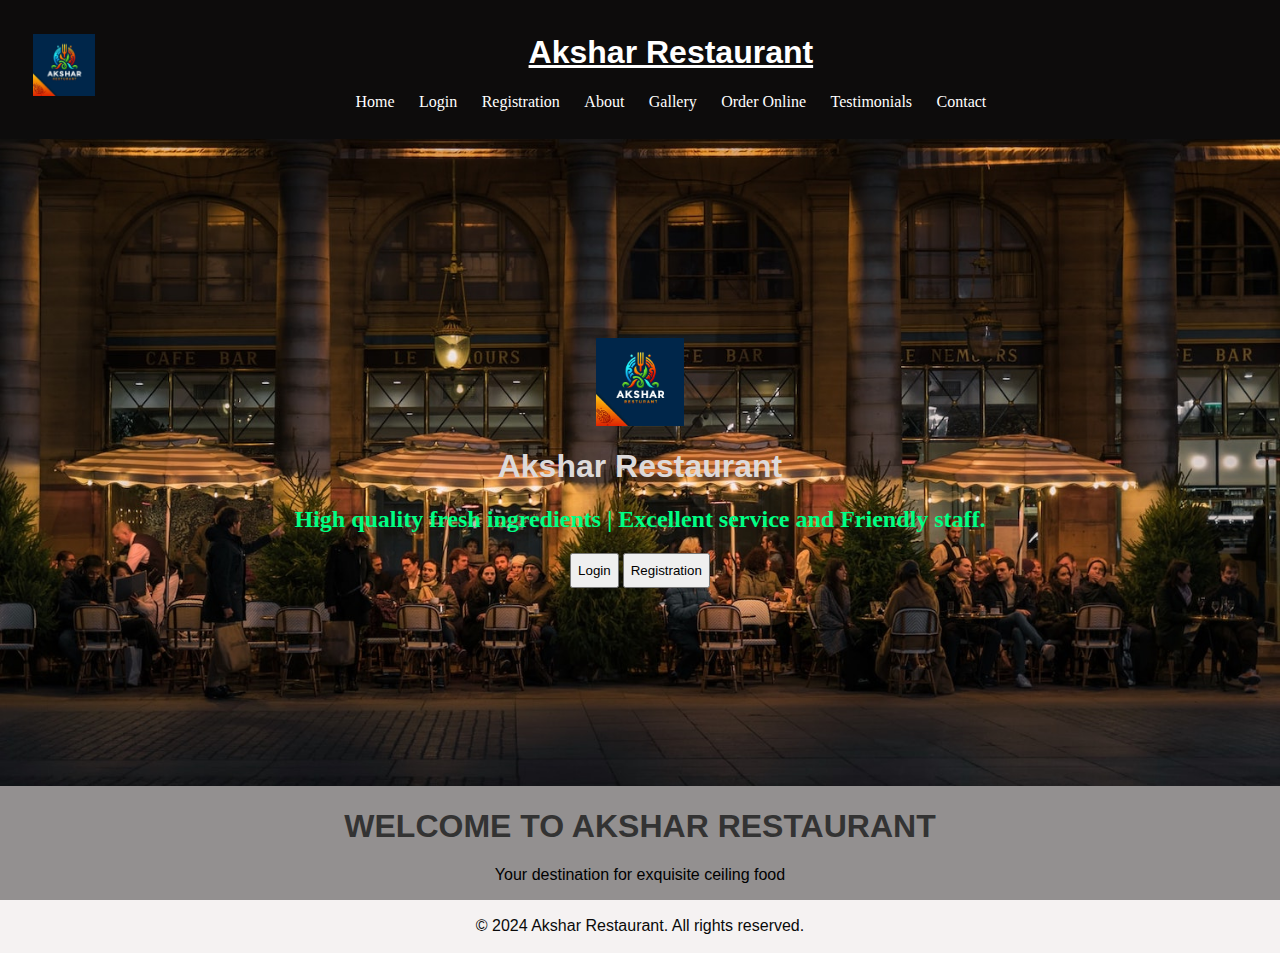
<file: index.html>
<!DOCTYPE html>
<html lang="en">
<head>
    <meta charset="UTF-8">
    <meta name="viewport" content="width=device-width, initial-scale=1.0">
    <title>Akshar Restaurant</title>
    <link rel="stylesheet" href="style.css">
    
    <style>
        body {
            margin: 0;
            padding: 0;
            font-family: Arial, sans-serif;
            background-color: #939090;
        }

        section{
        background-image: url('banner.jpg');
        height: 110%;
        width: 69%;    
        background-size: cover;
        background-position: center;
        color: #dddada;
        text-align: center;
        padding: 15.5%;
        }
         
        h2{
            color: rgb(0, 255, 132);
        }
    
        button{
            height: 35px;
        }
        

        .ceiling {
            width: 30%;
            height: 30%;
            position: relative;
            transform-style: preserve-3d;
            animation: rotateCeiling 10s infinite linear;
        }

        .ceiling .top,
        .ceiling .bottom {
            width: 100%;
            height: 100%;
            
        }

        .ceiling .top {
            transform: rotateX(90deg);
            transform-origin: bottom;
        }

        .ceiling .bottom {
            transform: rotateX(-90deg);
            transform-origin: top;
        }

        @keyframes rotateCeiling {
            0% {
                transform: rotateY(0deg);
            }
            100% {
                transform: rotateY(360deg);
            }
        }

        .title {
            text-align: center;
            margin-top: 20px;
        }

        .title h1 {
            font-size: 32px;
            color: #333;
            text-transform: uppercase;
        }
    a:hover{
            
        background-color: #510080bd;
    color: #000000fa;
    border-radius: 5px;
}

footer {
    background-color: #f5f2f2;
    color: #0a0a0a;
    padding: 0.1% 0.1%;
    text-align: center;
  }
    </style>
</head>
<body>
    <header>
        <nav align="center">
            <div><img  align="left" src="logo.jpeg" alt="" height="5%" width="5%"></div>
          <ul>
            <h1><li><u>Akshar Restaurant</u></li></h1>
          </ul>
          <ul>
            <li><a href="index.html">Home</a></li>
            <li><a href="index1.html">Login</a></li>
            <li><a href="index2.html">Registration</a></li>
            <li><a href="index3.html">About</a></li>
            <li><a href="index4.html">Gallery</a></li>
            <li><a href="index5.html">Order Online</a></li>
            <li><a href="index6.html">Testimonials</a></li>
            <li><a href="index7.html">Contact</a></li>
          </ul>
        </nav>
      </header>

     <section>
        <div><img  align="center" src="logo.jpeg" alt="" height="10%" width="10%"></div>
        <b><h1>Akshar Restaurant</h1></b>
        <h2>High quality fresh ingredients | Excellent service and Friendly staff.</h2>
        <a href="index1.html"><button type="submit">Login</button></a></td>
        <a href="index2.html"><button  type="submit">Registration</button></a></td>
     </section>
    

    <div class="container">
        <div class="ceiling">
            <div class="top"></div>
            <div class="bottom"></div>
        </div>
    </div>
    <div class="title">
        <h1>Welcome to Akshar Restaurant</h1>
        <p>Your destination for exquisite ceiling food</p>
    </div>

    <footer>
        <p>&copy; 2024 Akshar Restaurant. All rights reserved.</p>
      </footer>
</body>
</html>
</file>
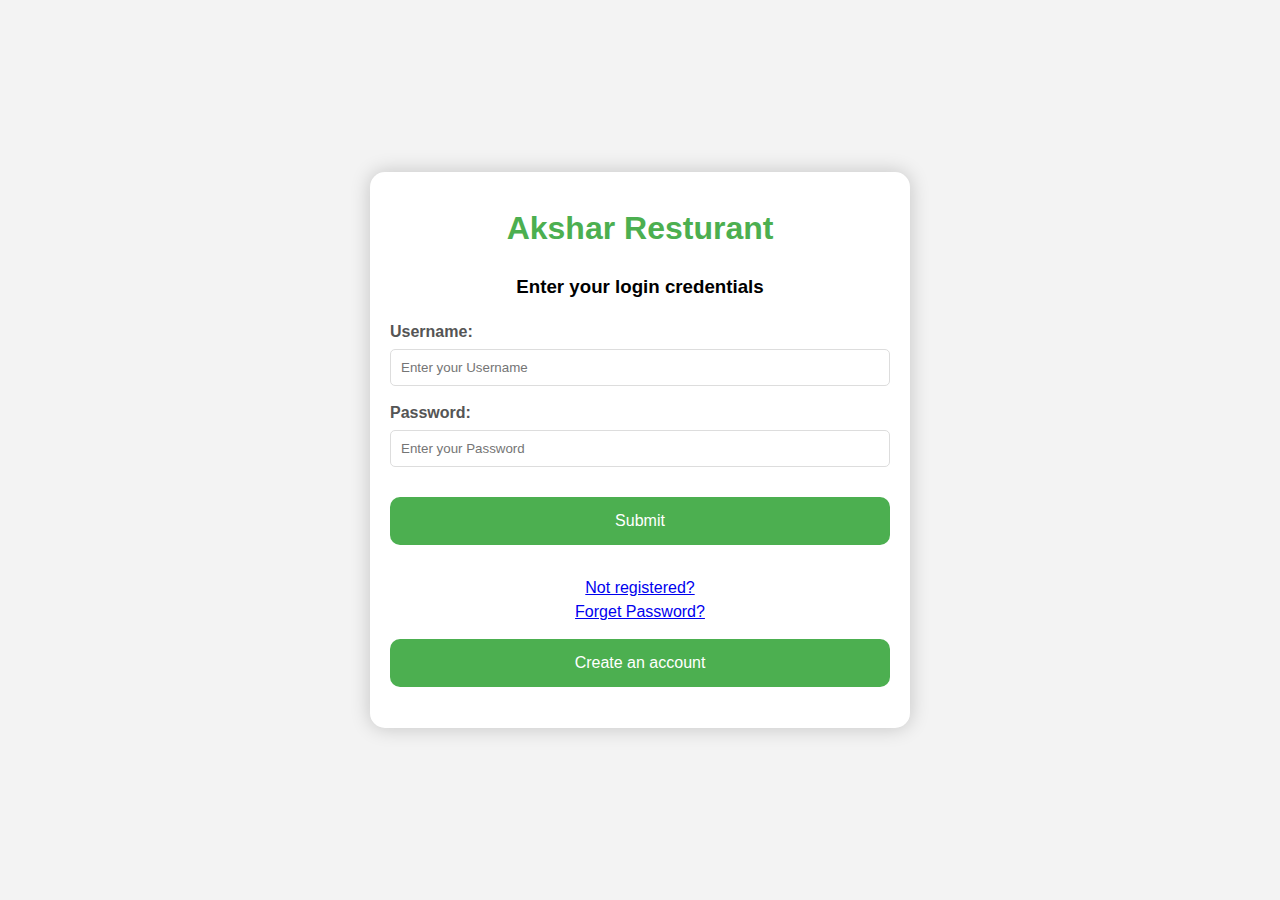
<file: index1.html>
<!DOCTYPE html>
<html>
<head>
    <title>AKSHAR Restaurant Login</title>
    <style>  
            body {
            display: flex;
            align-items: center;
            justify-content: center;
            font-family: sans-serif;
            line-height: 1.5;
            min-height: 100vh;
            background: #f3f3f3;
            flex-direction: column;
            margin: 0;
        }
         
        .main {
            background-color: #fff;
            border-radius: 15px;
            box-shadow: 0 0 20px rgba(0, 0, 0, 0.2);
            padding: 10px 20px;
            transition: transform 0.2s;
            width: 500px;
            text-align: center;
        }
         
        h1 {
            color: #4CAF50;
        }
         
        label {
            display: block;
            width: 100%;
            margin-top: 10px;
            margin-bottom: 5px;
            text-align: left;
            color: #555;
            font-weight: bold;
        }
         
         
        input {
            display: block;
            width: 100%;
            margin-bottom: 15px;
            padding: 10px;
            box-sizing: border-box;
            border: 1px solid #ddd;
            border-radius: 5px;
        }
         
        button {
            padding: 15px;
            border-radius: 10px;
            margin-top: 15px;
            margin-bottom: 15px;
            border: none;
            color: white;
            cursor: pointer;
            background-color: #4CAF50;
            width: 100%;
            font-size: 16px;
        }
         
        .wrap {
            display: flex;
            justify-content: center;
            align-items: center;
        }  
    </style>        
</head>
 
<body>
    <div class="main">
        <h1>Akshar Resturant</h1>
        <h3>Enter your login credentials</h3>
        <form action="">
            <label for="first">
                  Username:
              </label>
            <input type="text"
                   id="first"
                   name="first"
                   placeholder="Enter your Username" required>
 
            <label for="password">
                  Password:
              </label>
            <input type="password"
                   id="password"
                   name="password"
                   placeholder="Enter your Password" required>
 
            <div class="wrap">
                <button type="submit"
                        onclick="solve()">
                    Submit
                </button>
            </div>
        </form>
        <p><a href="index2.html">Not registered?</a><br>
           <a href="index8.html">Forget Password?</a>  
             <a href="index2.html"><button type="submit">Create an account</button></a></td>
        </p>
        
    </div>
</body>
</html>
</file>
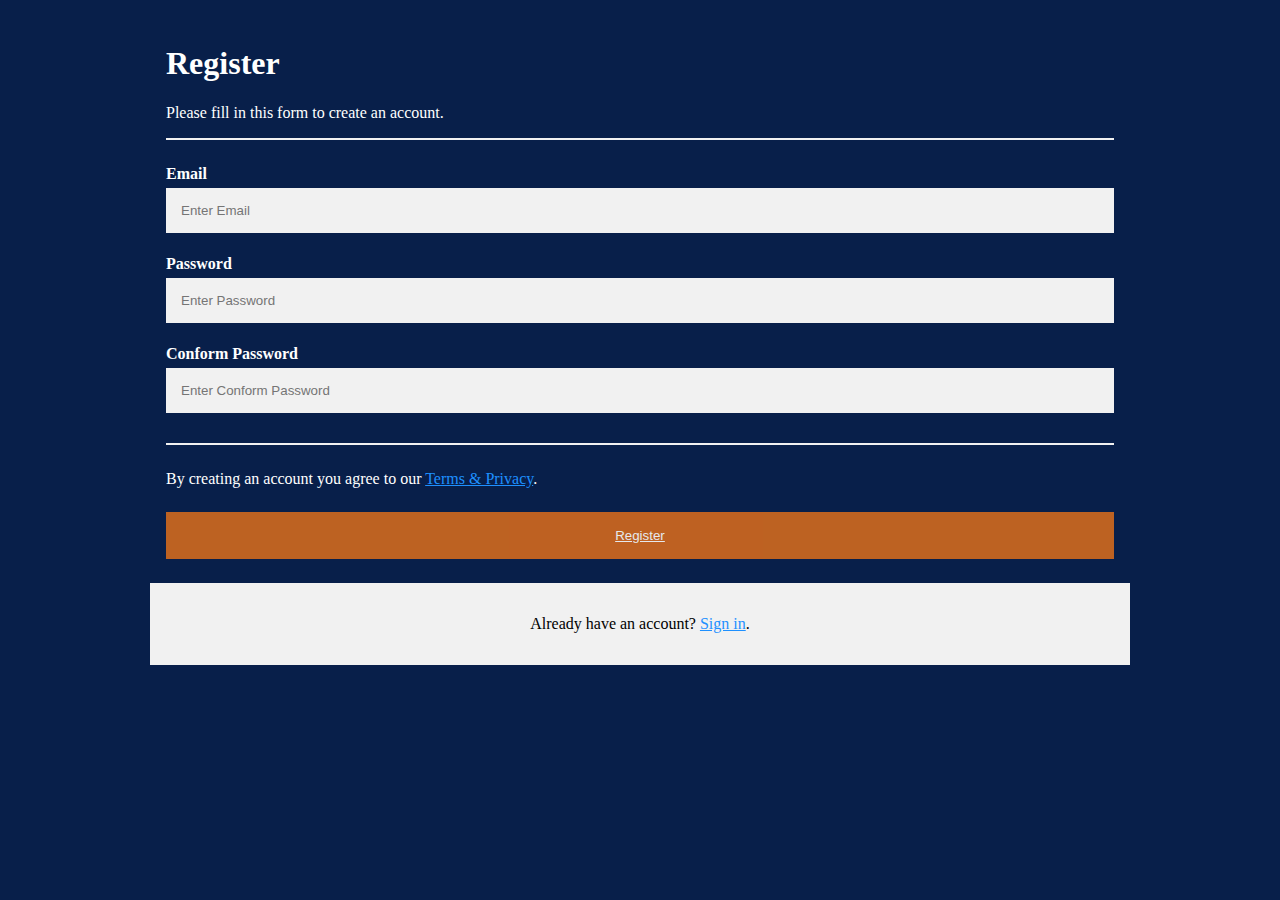
<file: index2.html>
<!DOCTYPE html>
<html lang="en">
<head>
  <meta charset="UTF-8">
  <meta name="viewport" content="width=device-width, initial-scale=1.0">
  <title>Akshar Restaurant</title>
  <style>
    * {box-sizing: border-box}

body{
  margin-left: 150px;
  margin-right: 150px;
  background-color: #081f4a ;
  color: white;
}
.container {
  padding: 16px;
}

input[type=text], input[type=password] {
  width: 100%;
  padding: 15px;
  margin: 5px 0 22px 0;
  display: inline-block;
  border: none;
  background: #f1f1f1;
}

input[type=text]:focus, input[type=password]:focus {
  background-color: #ddd;
  outline: none;
}

hr {
  border: 1px solid #f1f1f1;
  margin-bottom: 25px;
}

.registerbtn {
  background-color: chocolate;
  color: white;
  padding: 16px 20px;
  margin: 8px 0;
  border: none;
  cursor: pointer;
  width: 100%;
  opacity: 0.9;
}

.registerbtn:hover {
  opacity:1;
}

a {
  color: dodgerblue;
}

.signin {
  background-color: #f1f1f1;
  text-align: center;
  text-decoration: none;
}
  </style>
</head>
<body>
  <form action="action_page.php">
    <div class="container">
      <h1>Register</h1>
      <p>Please fill in this form to create an account.</p>
      <hr>
  
      <label for="email"><b>Email</b></label>
      <input type="text" placeholder="Enter Email" name="email" id="email" required>
  
      <label for="psw"><b>Password</b></label>
      <input type="password" placeholder="Enter Password" name="psw" id="psw" required>
  
      <label for="psw-repeat"><b>Conform Password</b></label>
      <input type="password" placeholder="Enter Conform Password" name="psw-repeat" id="psw-repeat" required>
      <hr>
  
      <p>By creating an account you agree to our <a href="#">Terms & Privacy</a>.</p>
      <button type="submit" class="registerbtn"><a href="index3.html" style="color: white;">Register</button></a>
    </div>
  
    <div class="container signin">
      <p style="color: black;">Already have an account? <a href="index1.html">Sign in</a>.</p>
    </div>
  </form>
</body>
</html>
</file>
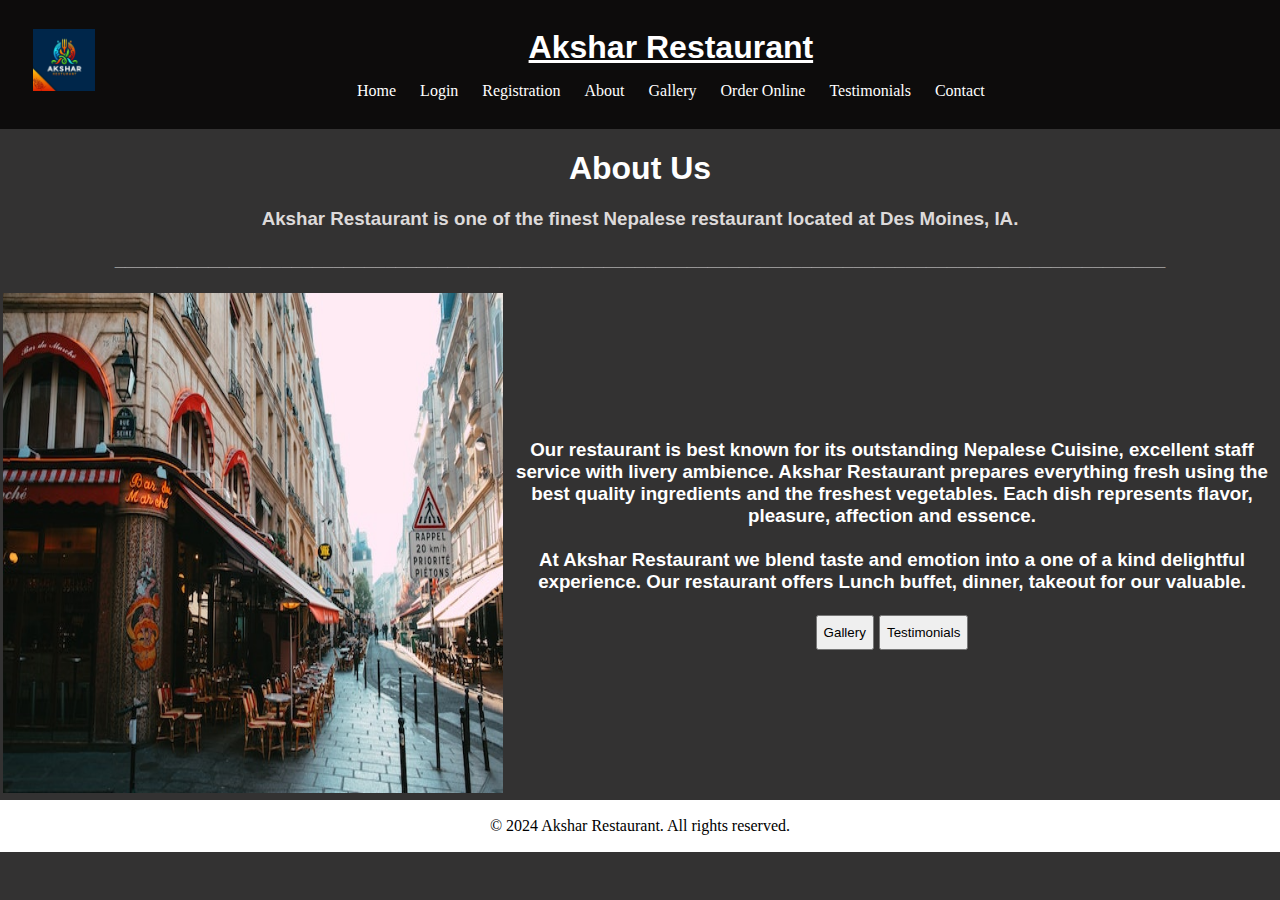
<file: index3.html>
<!DOCTYPE html>
<html lang="en">
<head>
  <meta charset="UTF-8">
  <meta name="viewport" content="width=device-width, initial-scale=1.0">
  <title>Akshar Restaurant</title>
  <link rel="stylesheet" href="style.css">
  
</head>
<style>
body {
    background-color: #333232;
    margin: 0;
    padding: 0;
  }
  
  
    h1{
        color: #ffffff;
    }    
    
    h3{
       color: #dddada;
    }
  
  header h1 {
    margin: 0;
  }
  section h2 {
    text-align: center;
  }
  button{
    height: 35px;
  }
  
  footer {
    background-color: white;
    color:black;
    padding: 0.1% 0.1%;
    text-align: center;
  }
  
  </style>
<body>
  <header>
    <nav align="center">
        <div><img  align="left" src="logo.jpeg" alt="" height="5%" width="5%"></div>
      <ul>
         <h1><li><u>Akshar Restaurant</u></li></h1>
      </ul>
      <ul>
        <li><a href="index.html">Home</a></li>
        <li><a href="index1.html">Login</a></li>
        <li><a href="index2.html">Registration</a></li>
        <li><a href="index3.html">About</a></li>
        <li><a href="index4.html">Gallery</a></li>
        <li><a href="index5.html">Order Online</a></li>
        <li><a href="index6.html">Testimonials</a></li>
        <li><a href="index7.html">Contact</a></li>
      </ul>
    </nav>
  </header>
 <h1 align="center">About Us</h1>
 <h3 align="center">Akshar Restaurant is one of the finest Nepalese restaurant located at Des Moines, IA.</h3>
 <h3 align="center" >_____________________________________________________________________________________________________</h3>   
  
    
 <table>
    
  <td><img src="about.jpg" width="500" height="500"></td>

  <td align="center"><h3 style="color: white;">Our restaurant is best known for its outstanding Nepalese Cuisine, excellent staff service with
    livery ambience. Akshar Restaurant prepares everything fresh using the best quality
    ingredients and the freshest vegetables. Each dish represents flavor, pleasure, affection
    and essence.<br><br> At Akshar Restaurant we blend taste and emotion into a one of a kind delightful experience.
      Our restaurant offers Lunch buffet, dinner, takeout for our valuable.<br><br> 
      <a href="index4.html"><button type="submit">Gallery</button></a>
      <a href="index6.html"><button  type="submit">Testimonials</button></a>   
     
  </td></h3>
    
</table>  
    
  <footer>
    <p>&copy; 2024 Akshar Restaurant. All rights reserved.</p>
  </footer>
</body>
</html>
</file>
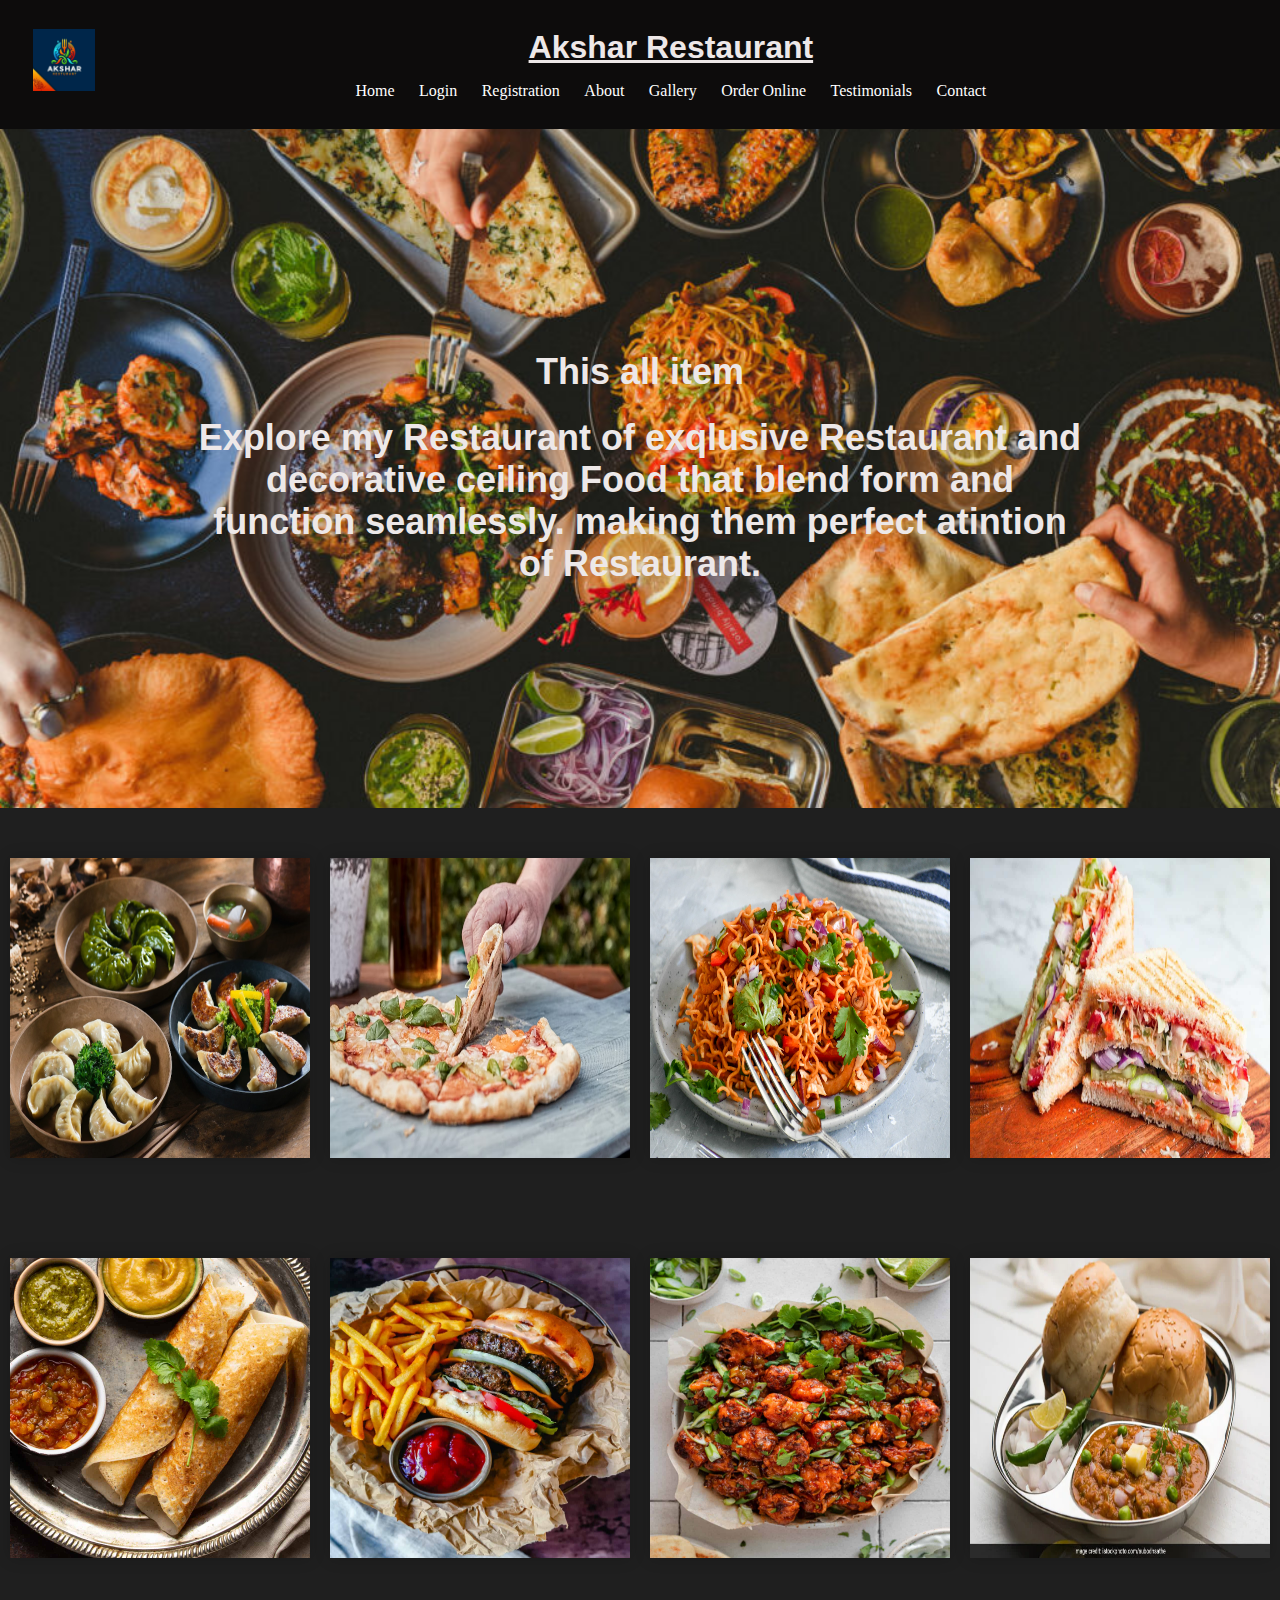
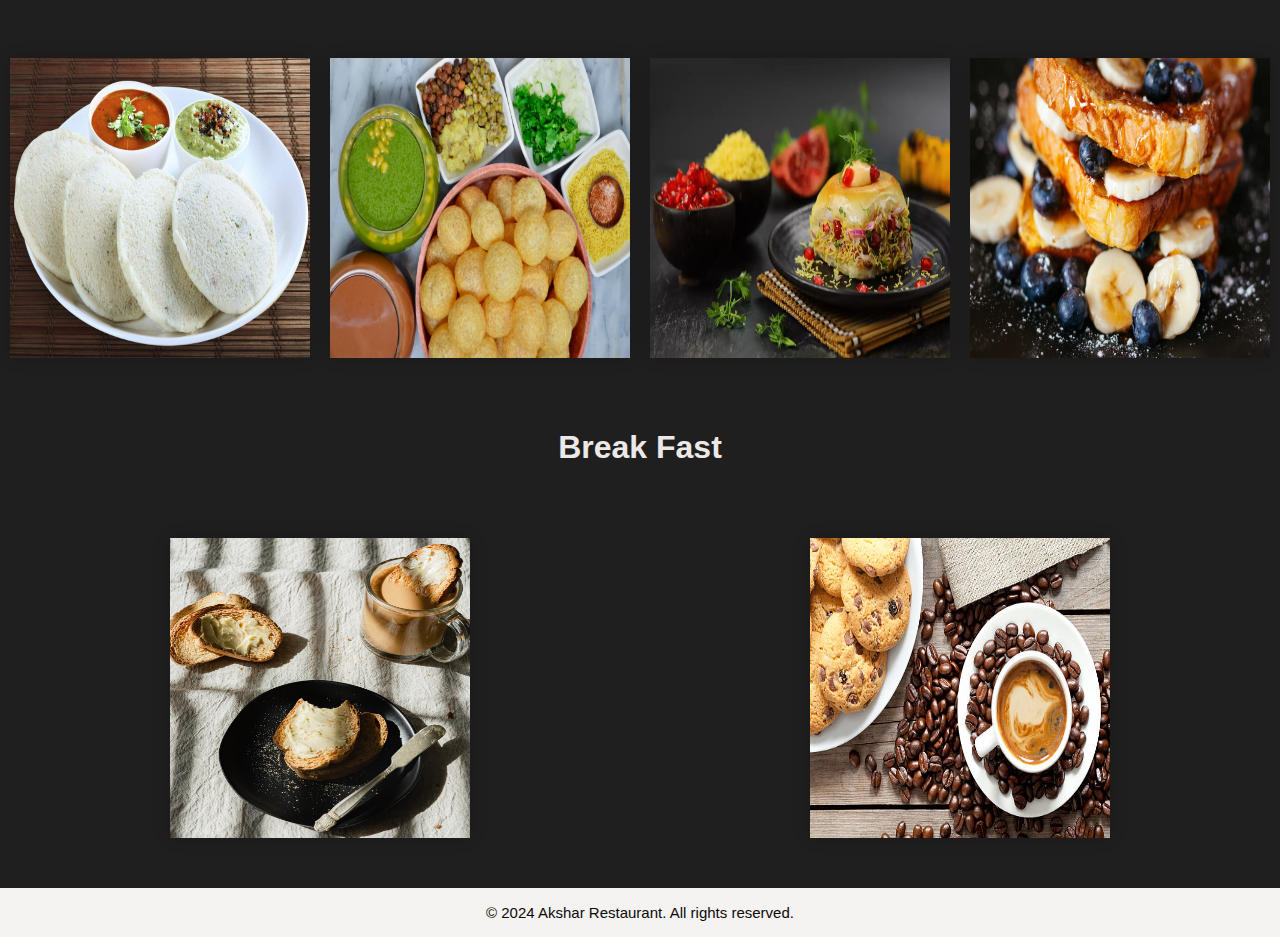
<file: index4.html>
<!DOCTYPE html>
<html lang="en">
<head>
    <meta charset="UTF-8">
    <meta name="viewport" content="width=device-width, initial-scale=1.0">
    <title>Akshar Restaurant</title>
    <link rel="stylesheet" href="style.css">
    <style>
        
        body {
    background-color: #1f1f1f;
    font-family: Arial, sans-serif;
    margin: 0px;
    padding: 0px;
  }
  .hero {
        background-image: url('food-1024x683.jpg');
        height: 110%;
        width: 69%;
        background-size: cover;
        background-position: center;
        color: #fbf9f9;
        text-align: center;
        padding: 15.5%;
      
    }  
  
  header h1 {
    margin: 0;
  }
  section {
    font-size: large;
    color: rgba(248, 244, 244, 0.832);
    padding: 3%;
  }         
  h1{
    color: #ede8e8;
    font-family:  ;
}
  
   h2 {
    text-align: center;
    font-family: 'Segoe UI', Tahoma, Geneva, Verdana, sans-serif;
  }
  p{
    font-size: 15px;
  }
  
  footer {
    background-color: #f5f2f2;
    color: #0a0a0a;
    padding: 0.1% 0.1%;
    text-align: center;
  }
        main {
            display: flex;
            justify-content: space-around;
            align-items: center;
            height: 400px;
        }

        .wall {
            position: relative;
            width: 300px;
            height: 300px;
            background-color: #f6f4f4;
            box-shadow: 0 0 15px rgba(0, 0, 0, 0.2);
            transform: rotateX(20deg) rotateY(deg);
            transition: transform 0.5s ease-in-out;
        }

        .wall:hover {
          transform: rotateX(20deg) rotateY(20deg);
        }
    </style>
</head>
<body>
    <header>
        <nav align="center">
          <div><img  align="left" src="logo.jpeg" alt="" height="5%" width="5%"></div>
          <ul>
             <h1><li><u>Akshar Restaurant</u></li></h1>
          </ul>
          <ul>
            <li><a href="index.html">Home</a></li>
            <li><a href="index1.html">Login</a></li>
            <li><a href="index2.html">Registration</a></li>
            <li><a href="index3.html">About</a></li>
            <li><a href="index4.html">Gallery</a></li>
            <li><a href="index5.html">Order Online</a></li>
            <li><a href="index6.html">Testimonials</a></li>
            <li><a href="index7.html">Contact</a></li>
          </ul>
        </nav>
      </header>
      <section class="hero">
    <h1>This all item </h1>
    <h1>Explore my Restaurant of exqlusive Restaurant and decorative ceiling Food that blend form and function seamlessly.  making them perfect atintion of Restaurant.</h1>
    </section>
    <main>
        <div class="wall">
          <img src="food-1.jpg" alt="" width="100%" height="100%">
        </div>
        <div class="wall">
          <img src="apk.avif" alt="" width="100%" height="100%">
        </div>
        <div class="wall">
         <a href="services.html"><img src="food-3.jpg" alt="" width="100%" height="100%"></a> 
        </div>
        
        </div>
        <div class="wall">
          <img src="Club-Sandwich-with-Super-Mayo.jpg" alt="" width="100%" height="100%">
        </div>
        
    </main>
    <main>
      <div class="wall">
        <img src="Dosa-Recipe-3.jpg" alt="" width="100%" height="100%">
        
      </div><div class="wall">
        <img src="Double-Double-Cheeseburger-with-Fries-Recipe-scaled.jpg" alt="" width="100%" height="100%">
        
      </div><div class="wall">
        <img src="Gobi-Manchurian-cover-photo-on-white-tile-1-of-1.jpg" alt="" width="100%" height="100%">
        
      </div><div class="wall">
        <img src="nqbcj8k_pav-bhaji_625x300_25_January_19.webp" alt="" width="100%" height="100%">

      </div>  
    </main>

    <main>
      <div class="wall">
        <img src="edli.jpeg" alt="" width="100%" height="100%">
      </div>
      <div class="wall">
        <img src="DSC_0215.webp" alt="" width="100%" height="100%">
      </div>
      <div class="wall">
       <a href="services.html"><img src="dabeli.webp" alt="" width="100%" height="100%"></a> 
      </div>
      <div class="wall">
        <img src="food-5.jpg" alt="" width="100%" height="100%">
      </div>
      
    </main>
    <h1 align="center" >Break Fast</h1>
    <main>
      
      <div class="wall">
        <img src="tea+butter+toast2_ig.jpg" alt="" width="100%" height="100%"></div>
        
      <div class="wall">
        <img src="istockphoto-497015547-612x612.jpg" alt="" width="100%" height="100%"></div>
    </main>
    <footer>
      <p>&copy; 2024 Akshar Restaurant. All rights reserved.</p>
    </footer>
</body>
</html>
</file>
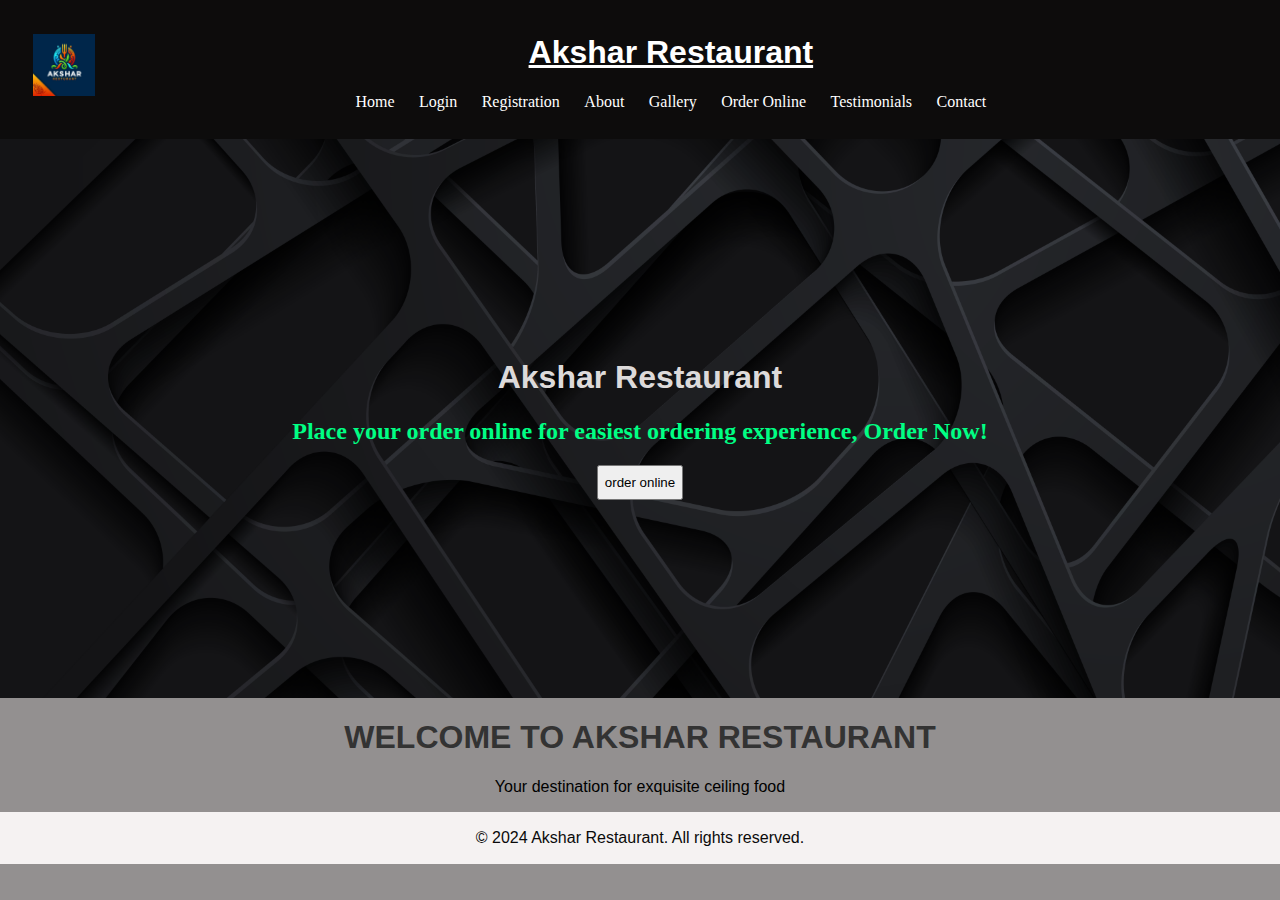
<file: index5.html>
<!DOCTYPE html>
<html lang="en">
<head>
    <meta charset="UTF-8">
    <meta name="viewport" content="width=device-width, initial-scale=1.0">
    <title>Akshar restaurant</title>
    <link rel="stylesheet" href="style.css">
    
    <style>
        body {
            margin: 0;
            padding: 0;
            font-family: Arial, sans-serif;
            background-color: #939090;
        }

        section{
        background-image: url('dark.png');
        height: 110%;
        width: 69%;    
        background-size: cover;
        background-position: center;
        color: #dddada;
        text-align: center;
        padding: 15.5%;
        }
         
        h2{
            color: rgb(0, 255, 132);
        }
    
        button{
            height: 35px;
        }
        

        .ceiling {
            width: 30%;
            height: 30%;
            position: relative;
            transform-style: preserve-3d;
            animation: rotateCeiling 10s infinite linear;
        }

        .ceiling .top,
        .ceiling .bottom {
            width: 100%;
            height: 100%;
            
        }

        .ceiling .top {
            transform: rotateX(90deg);
            transform-origin: bottom;
        }

        .ceiling .bottom {
            transform: rotateX(-90deg);
            transform-origin: top;
        }

        @keyframes rotateCeiling {
            0% {
                transform: rotateY(0deg);
            }
            100% {
                transform: rotateY(360deg);
            }
        }

        .title {
            text-align: center;
            margin-top: 20px;
        }

        .title h1 {
            font-size: 32px;
            color: #333;
            text-transform: uppercase;
        }
    a:hover{
            
        background-color: #510080bd;
    color: #000000fa;
    border-radius: 5px;
}
 
footer {
    background-color: #f5f2f2;
    color: #0a0a0a;
    padding: 0.1% 0.1%;
    text-align: center;
  }

    </style>
</head>
<body>
    <header>
        <nav align="center">
            <div><img  align="left" src="logo.jpeg" alt="" height="5%" width="5%"></div>
           <a href="logo-png.png"></a>
          <ul>
             <h1><li><u>Akshar Restaurant</u></li></h1>
          </ul>
          <ul>
            <li><a href="index.html">Home</a></li>
            <li><a href="index1.html">Login</a></li>
            <li><a href="index2.html">Registration</a></li>
            <li><a href="index3.html">About</a></li>
            <li><a href="index4.html">Gallery</a></li>
            <li><a href="index5.html">Order Online</a></li>
            <li><a href="index6.html">Testimonials</a></li>
            <li><a href="index7.html">Contact</a></li>
          </ul>
        </nav>
      </header>

     <section>
        <h1>Akshar Restaurant</h1>
        <h2>Place your order online for easiest ordering experience, Order Now!
        </h2>
        <a href="index7.html"><button  type="submit">order online</button></a></td>
     </section>
    

    <div class="container">
        <div class="ceiling">
            <div class="top"></div>
            <div class="bottom"></div>
        </div>
    </div>
    <div class="title">
        <h1>Welcome to Akshar Restaurant</h1>
        <p>Your destination for exquisite ceiling food</p>
    </div>

    <footer>
        <p>&copy; 2024 Akshar Restaurant. All rights reserved.</p>
    </footer>
</body>
</html>
</file>
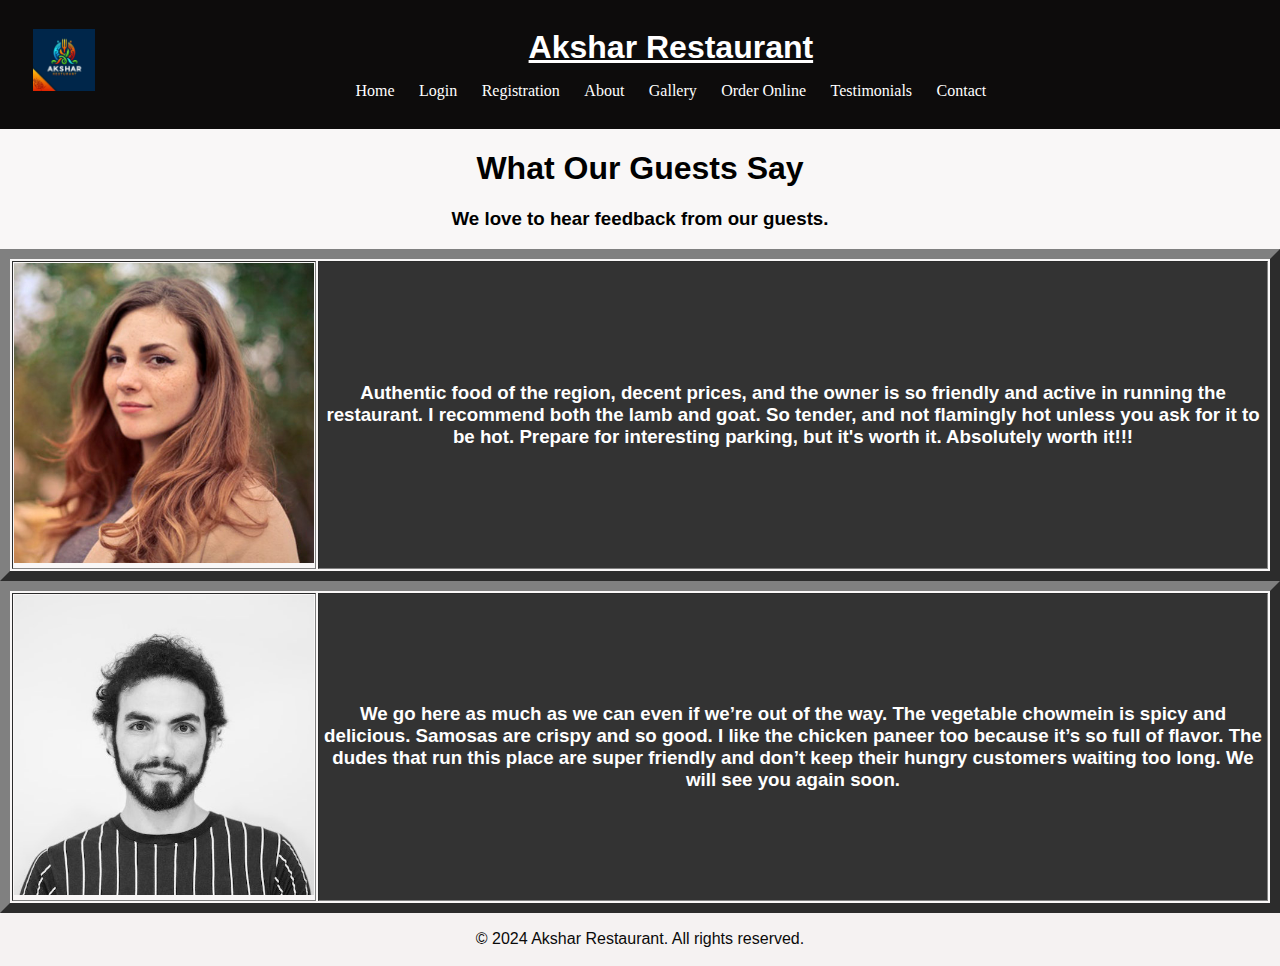
<file: index6.html>
<!DOCTYPE html>
<html lang="en">
<head>
    <meta charset="UTF-8">
    <meta name="viewport" content="width=device-width, initial-scale=1.0">
    <title>Akshar Restaurant</title>
    <link rel="stylesheet" href="style.css">
    <style>
        
      body {
  background-color: #f9f7f7;
  font-family: Arial, sans-serif;
  margin: 0;
  padding: 0;
}

    
header h1 {
  margin: 0;
}
section h1 {
  text-align: center;
}

footer {
    background-color: #f5f2f2;
    color: #0a0a0a;
    padding: 0.1% 0.1%;
    text-align: center;
  }
</style>
</head>
<body>
  <header>
    <nav align="center">
        <div><img  align="left" src="logo.jpeg" alt="" height="5%" width="5%"></div>
      <ul>
         <h1><li><u>Akshar Restaurant</u></li></h1>
      </ul>
      <ul>
        <li><a href="index.html">Home</a></li>
        <li><a href="index1.html">Login</a></li>
        <li><a href="index2.html">Registration</a></li>
        <li><a href="index3.html">About</a></li>
        <li><a href="index4.html">Gallery</a></li>
        <li><a href="index5.html">Order Online</a></li>
        <li><a href="index6.html">Testimonials</a></li>
        <li><a href="index7.html">Contact</a></li>
      </ul>
    </nav>
  </header>
  <h1 align="center">What Our Guests Say</h1>
  <h3 align="center">We love to hear feedback from our guests.</h3>

  <table border="10px">
    
    <td><img src="person-1.jpg" width="300" height="300"></td>
  
    <td style="background-color: #333;" > <h3 style="color: white;" align="center">Authentic food of the region, decent prices, and the owner is so friendly and active in
      running the restaurant. I recommend both the lamb and goat. So tender, and not flamingly
      hot unless you ask for it to be hot.
      Prepare for interesting parking, but it's worth it. Absolutely worth it!!!
    </td></h3>
    
  </table>  

  <table border="10px">
    
    <td><img src="person-2.jpg" width="300" height="300"></td>
  
    <td style="background-color: #333;"><h3 style="color: white;" align="center">We go here as much as we can even if we’re out of the way. The vegetable chowmein is spicy
      and delicious. Samosas are crispy and so good. I like the chicken paneer too because it’s so
      full of flavor. The dudes that run this place are super friendly and don’t keep their
      hungry customers waiting too long. We will see you again soon.
    </td></h3>
    
  </table>  

  <footer>
    <p>&copy; 2024 Akshar Restaurant. All rights reserved.</p>
  </footer>

</body>
</html>
</file>
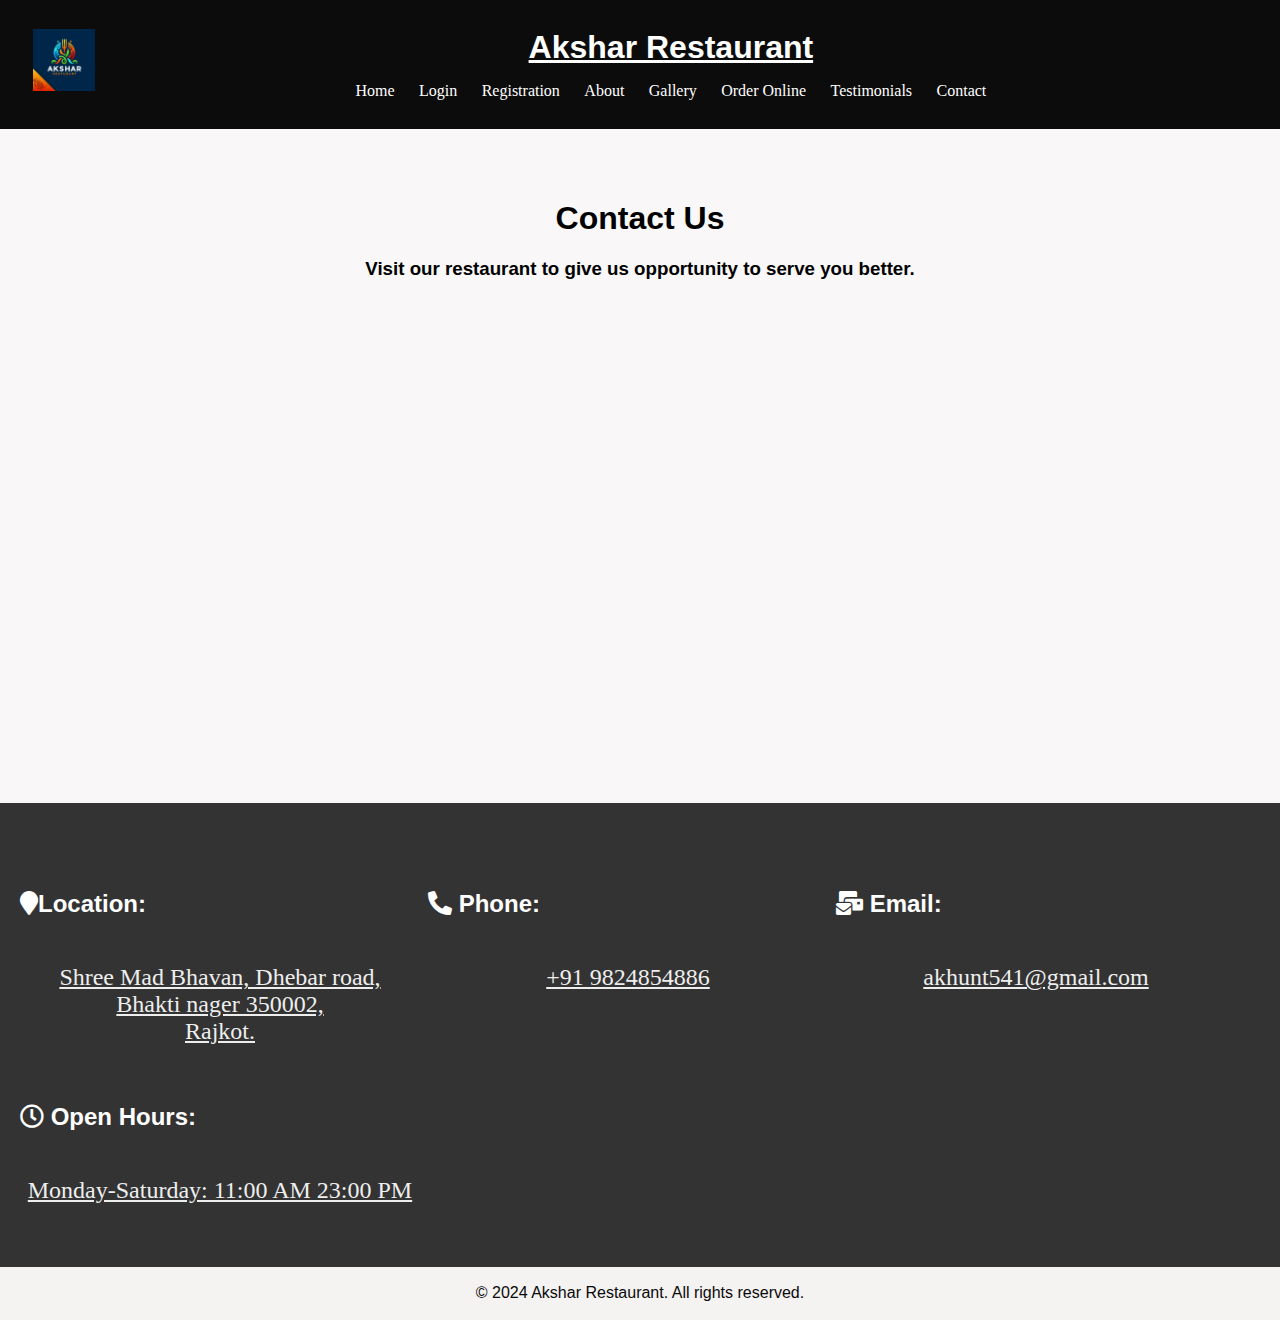
<file: index7.html>
<!DOCTYPE html>
<html lang="en">
  <head>
    <meta charset="UTF-8" />
    <meta name="viewport" content="width=device-width, initial-scale=1.0" />
    <title>Akshar Restaurant</title>
    <link
      rel="stylesheet"
      href="https://cdnjs.cloudflare.com/ajax/libs/font-awesome/5.15.3/css/all.min.css"
    />
    <link rel="stylesheet" href="style.css" />
    <style>
      body {
        background-color: #f9f7f7;
        font-family: Arial, sans-serif;
        margin: 0;
        padding: 0;
      }

      header h1 {
        margin: 0;
      }

      section h2 {
        text-align: center;
      }

      .footer {
        background: #333;
      }

      .footer .box-container {
        display: flex;
        flex-wrap: wrap;
        gap: 0.5rem;
      }

      .footer .box-container .box {
        padding: 0.1rem 0;
        flex: 0 0 25rem;
      }

      .footer .box-container .box h3 {
        font-size: 1.5rem;
        padding: 0.7rem 0;
        color: #fff;
      }

      .footer .box-container .box p {
        font-size: 1.5rem;
        padding: 0.5rem 0;
        color: #eee;
      }

      .footer .box-container .box a {
        display: block;
        font-size: 1.5rem;
        padding: 0.7rem 0;
        color: #eee;
      }

      .footer .box-container .box a:hover {
        color: var(--black);
        text-decoration: underline;
      }

      footer {
    background-color: #f5f2f2;
    color: #0a0a0a;
    padding: 0.1% 0.1%;
    text-align: center;
  }
    </style>
  </head>
  <body>
    <header>
      <nav align="center">
        <div>
          <img align="left" src="logo.jpeg" alt="" height="5%" width="5%" />
        </div>
        <ul>
          <h1><li><u>Akshar Restaurant</u></li></h1>
        </ul>
        <ul>
          <li><a href="index.html">Home</a></li>
          <li><a href="index1.html">Login</a></li>
          <li><a href="index2.html">Registration</a></li>
          <li><a href="index3.html">About</a></li>
          <li><a href="index4.html">Gallery</a></li>
          <li><a href="index5.html">Order Online</a></li>
          <li><a href="index6.html">Testimonials</a></li>
          <li><a href="index7.html">Contact</a></li>
        </ul>
      </nav>
    </header>

    <section align="center">
      <h1>Contact Us</h1>
      <h3>Visit our restaurant to give us opportunity to serve you better.</h3>
    </section>

    <section class="map" border="10px">
      <iframe
        src="https://www.google.com/maps/embed?pb=!1m18!1m12!1m3!1d219.32271974769657!2d70.80230856845436!3d22.284341463434554!2m3!1f0!2f0!3f0!3m2!1i1024!2i768!4f13.1!3m3!1m2!1s0x3959ca0db85619d5%3A0xa5f19d3235a1f69e!2sSF-25%2F26%2C%203rd%20floor%2C%20Shreemad%20Bhavan%2C%20Dhebar%20Rd%2C%20opp.%20Kanta%20Stri%20Vikas%20Gruh%2C%20Millpara%2C%20Bhakti%20Nagar%2C%20Rajkot%2C%20Gujarat%20360002!5e1!3m2!1sen!2sin!4v1710575922171!5m2!1sen!2sin"
        width="100%"
        height="350px"
        style="border: 0"
        allowfullscreen=""
        loading="lazy"
        referrerpolicy="no-referrer-when-downgrade"
      ></iframe>
    </section>

    <section class="footer">

      <div class="box-container">

        <div class="box">
          <h3><i class="fa fa-map-marker"></i>Location:</h3>
          <a href="#"> Shree Mad Bhavan, Dhebar road,<br />
            Bhakti nager 350002,<br /> Rajkot.<br /></a>
        </div>

        <div class="box">
          <h3><i class="fas fa-phone-alt"></i> Phone:</h3>
          <a href="#"> +91 9824854886</a>
        </div>

        <div class="box">
          <h3><i class="fas fa-mail-bulk"></i> Email:</h3>
          <a href="#">akhunt541@gmail.com</a>
        </div>

        <div class="box">
          <h3><i class="	far fa-clock"></i> Open Hours:</h3>
          <a href="#">Monday-Saturday: 11:00 AM 23:00 PM</a>
        </div>

      </div>
    </section>

    <footer>
      <p>&copy; 2024 Akshar Restaurant. All rights reserved.</p>
    </footer>
    
  </body>
</html>
</file>
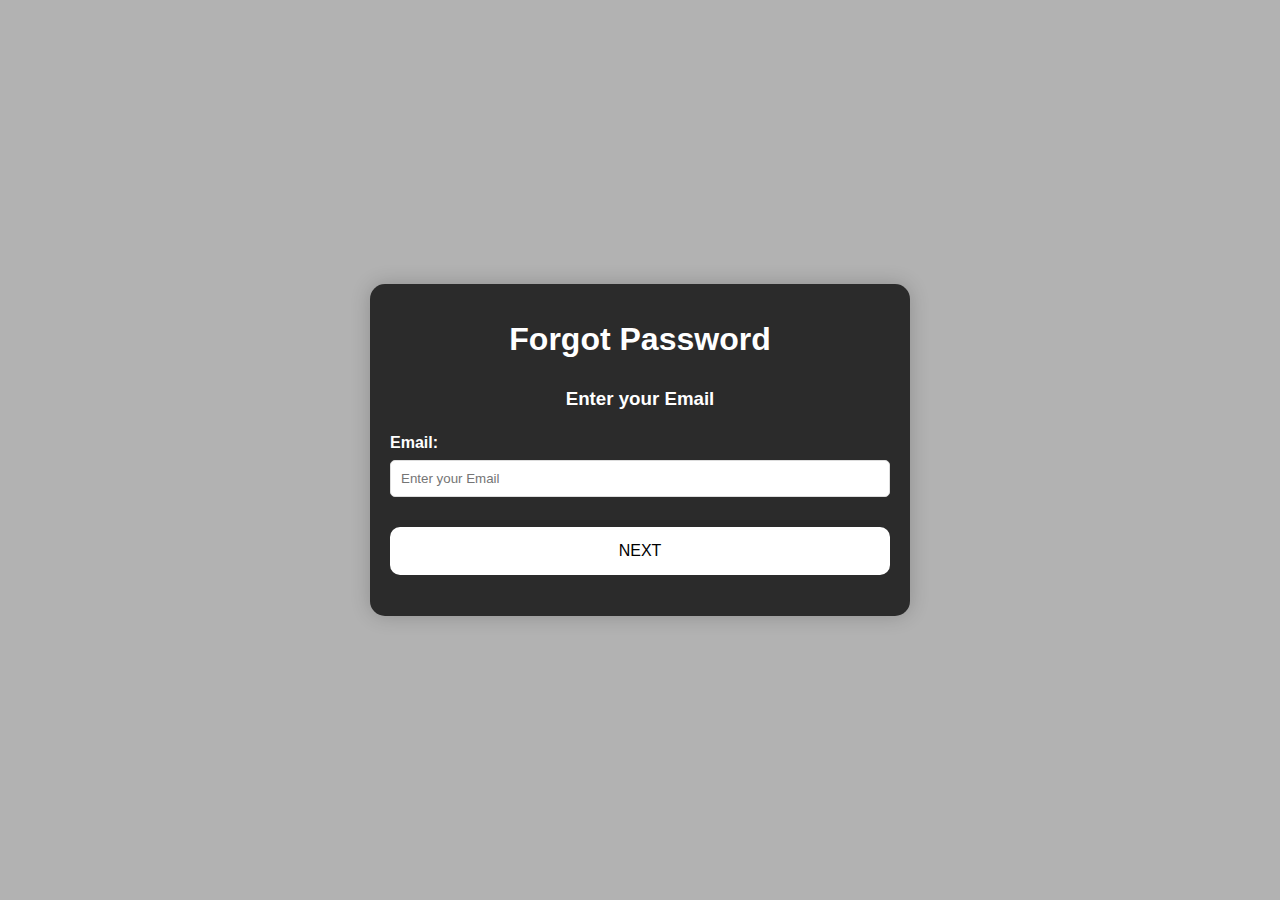
<file: index8.html>
<!DOCTYPE html>
<html>
<head>
    <title>AKSHAR Restaurant Login</title>
    
    <style>  
            body {
            display: flex;
            align-items: center;
            justify-content: center;
            font-family: sans-serif;
            line-height: 1.5;
            min-height: 100vh;
            background: #b2b2b2;
            flex-direction: column;
            margin: 0;
        }
         
        .main {
            background-color: #2b2b2b;
            border-radius: 15px;
            box-shadow: 0 0 20px rgba(0, 0, 0, 0.2);
            padding: 10px 20px;
            transition: transform 0.2s;
            width: 500px;
            text-align: center;
        }
         
        h1 {
            color: #ffffff;
        }
         
        label {
            display: block;
            width: 100%;
            margin-top: 10px;
            margin-bottom: 5px;
            text-align: left;
            color: #ffffff;
            font-weight: bold;
        }
         
         
        input {
            display: block;
            width: 100%;
            margin-bottom: 15px;
            padding: 10px;
            box-sizing: border-box;
            border: 1px solid #ddd;
            border-radius: 5px;
        }
         
        button {
            padding: 15px;
            border-radius: 10px;
            margin-top: 15px;
            margin-bottom: 15px;
            border: none;
            color: white;
            cursor: pointer;
            background-color: #ffffff;
            width: 100%;
            font-size: 16px;
        }
         
        .wrap {
            display: flex;
            justify-content: center;
            align-items: center;
        }  
    </style>        
</head>
 
<body>
    <div class="main">
        <h1>Forgot Password</h1>
        <h3 style="color: #ffffff;">Enter your Email</h3>
        <form action="">
            <label for="first">
                  Email:
              </label>
            <input type="text"
                   id="first"
                   name="first"
                   placeholder="Enter your Email" required />
        </form>
        
             <a href="index9.html"><button type="submit" style="color: black;">NEXT</button></a></td>
        </p>
        
    </div>
</body>
</html>
</file>
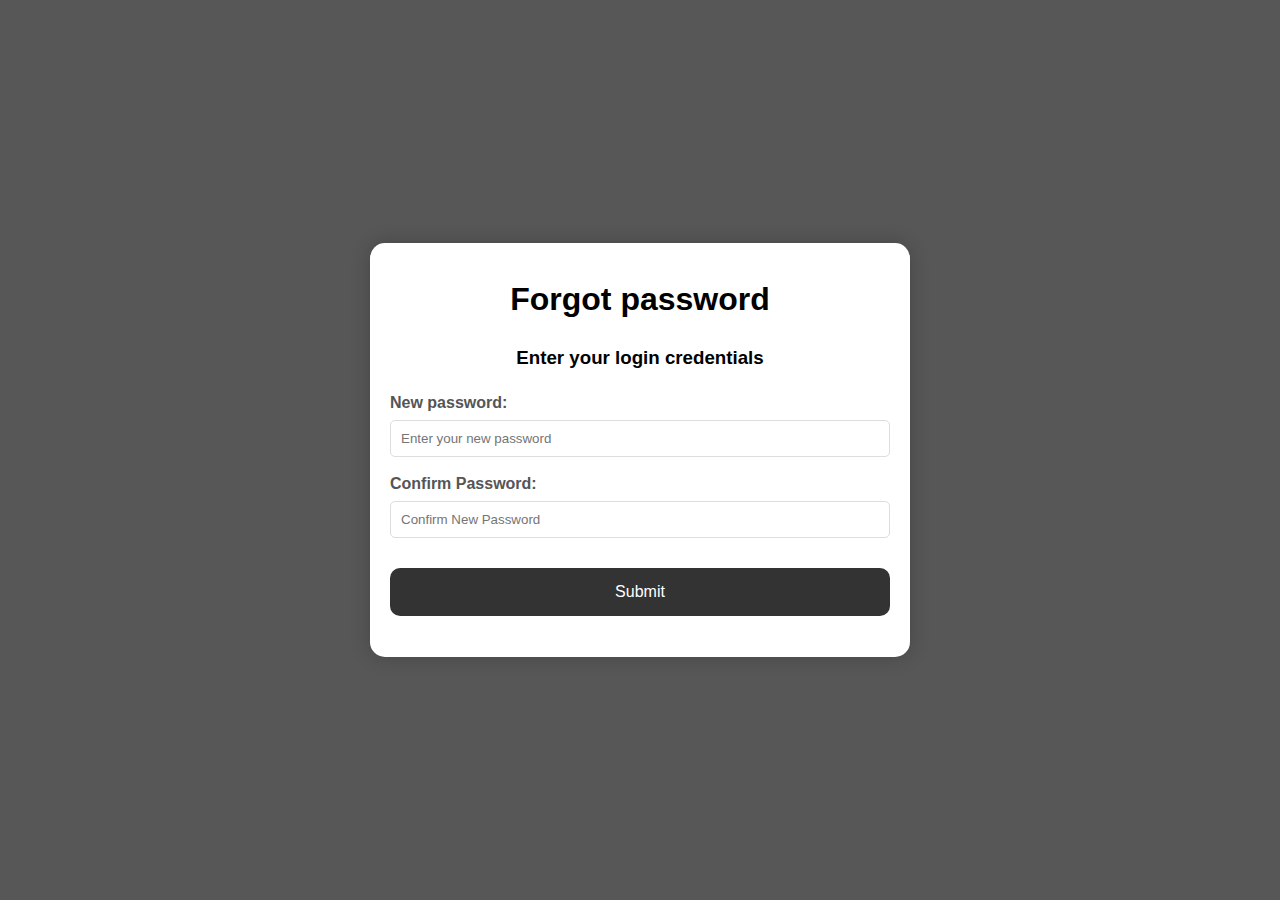
<file: index9.html>
<!DOCTYPE html>
<html>
<head>
    <title>AKSHAR Restaurant Login</title>
    <style>  
            body {
            display: flex;
            align-items: center;
            justify-content: center;
            font-family: sans-serif;
            line-height: 1.5;
            min-height: 100vh;
            background: #575757;
            flex-direction: column;
            margin: 0;
        }
         
        .main {
            background-color: #fff;
            border-radius: 15px;
            box-shadow: 0 0 20px rgba(0, 0, 0, 0.2);
            padding: 10px 20px;
            transition: transform 0.2s;
            width: 500px;
            text-align: center;
        }
         
        h1 {
            color: #000000;
        }
         
        label {
            display: block;
            width: 100%;
            margin-top: 10px;
            margin-bottom: 5px;
            text-align: left;
            color: #555;
            font-weight: bold;
        }
         
         
        input {
            display: block;
            width: 100%;
            margin-bottom: 15px;
            padding: 10px;
            box-sizing: border-box;
            border: 1px solid #ddd;
            border-radius: 5px;
        }
         
        button {
            padding: 15px;
            border-radius: 10px;
            margin-top: 15px;
            margin-bottom: 15px;
            border: none;
            color: white;
            cursor: pointer;
            background-color: #333333;
            width: 100%;
            font-size: 16px;
        }
         
        .wrap {
            display: flex;
            justify-content: center;
            align-items: center;
        }  
    </style>        
</head>
 
<body>
    <div class="main">
        <h1>Forgot password</h1>
        <h3>Enter your login credentials</h3>
        <form action="">
            <label for="first">
                  New password:
              </label>
            <input type="text"
                   id="first"
                   name="first"
                   placeholder="Enter your new password" required>
 
            <label for="password">
                  Confirm Password:
              </label>
            <input type="password"
                   id="password"
                   name="password"
                   placeholder="Confirm New Password" required>
 
            
        </form>
             <a href="index3.html"><button type="submit">Submit</button></a></td>
        </p>
        
    </div>
</body>
</html>
</file>
<file: style.css>
header {
    background-color: #0d0c0c;
    color:#fff;
    padding: 1%;
  }
  nav ul li a {
    color: #fff;
    text-decoration: none;
    font-family: dancing script;
  }
  nav ul {
    list-style-type: none;
    padding: 0;
  }
  
  nav ul li {
    display: inline;
    margin-right: 20px;
  }
  
  nav ul li a {
    color: #fff;
    text-decoration: none;
  }
  
  section {
    padding: 50px 20px;
    font-family: cursive;
  }
  h2{
    font-family: cursive;
  }
  h1{
    font-family: 'Gill Sans', 'Gill Sans MT', Calibri, 'Trebuchet MS', sans-serif;
  }
  nav div{
    padding-left: 20px;
  }
  a{
    text-align: center;
  }
  h3{
    font-family: 'Gill Sans', 'Gill Sans MT', Calibri, 'Trebuchet MS', sans-serif;
  }
</file>
